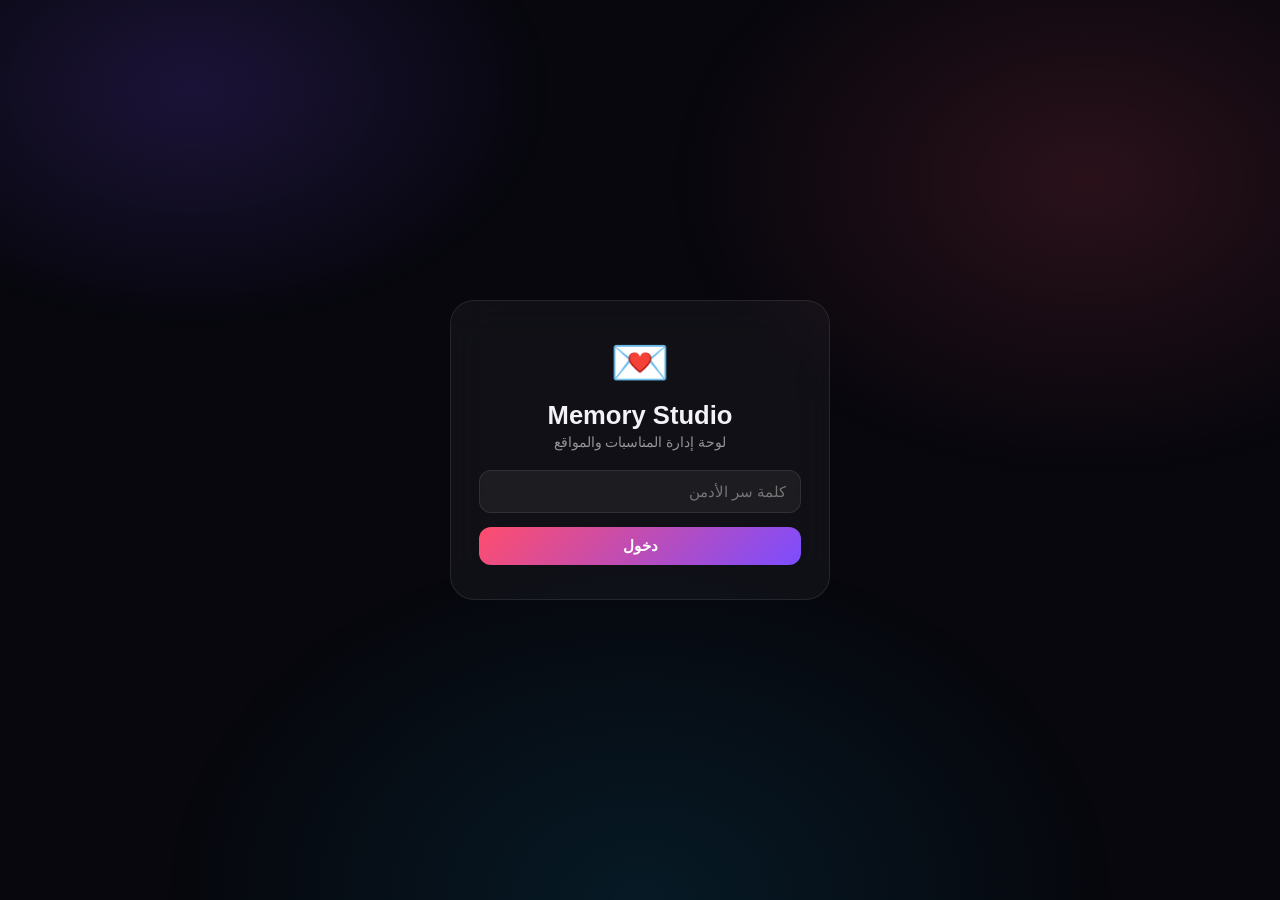
<file: admin.html>
<!DOCTYPE html>
<html lang="ar" dir="rtl">
  <head>
    <meta charset="UTF-8" />
    <meta name="viewport" content="width=device-width, initial-scale=1.0" />
    <title>Memory Studio — لوحة إدارة المناسبات</title>
    <link rel="stylesheet" href="assets/css/admin.css" />
  </head>
  <body>
    <div class="aurora"></div>

    <!-- Login gate -->
    <div id="loginGate" class="gate">
      <div class="gate-card">
        <div class="gate-logo">💌</div>
        <h1>Memory Studio</h1>
        <p>لوحة إدارة المناسبات والمواقع</p>
        <input id="loginPass" type="password" placeholder="كلمة سر الأدمن" autocomplete="off" />
        <button id="btnLogin" class="btn btn-primary">دخول</button>
        <div id="loginError" class="login-error hidden"></div>
      </div>
    </div>

    <!-- App -->
    <div id="app" class="app hidden">
      <header class="topbar">
        <div class="brand">
          <span class="brand-logo">💌</span>
          <div>
            <div class="brand-name">Memory Studio</div>
            <div class="brand-sub">لوحة الإدارة</div>
          </div>
        </div>
        <nav class="tabs">
          <button class="tab-btn active" data-tab="sites">المواقع</button>
          <button class="tab-btn" data-tab="create">إنشاء جديد</button>
          <button class="tab-btn" data-tab="analytics">التحليلات</button>
          <button class="tab-btn" data-tab="settings">الإعدادات</button>
        </nav>
        <button id="btnLogout" class="btn btn-ghost">خروج</button>
      </header>

      <main>
        <!-- Sites -->
        <section id="tab-sites" class="tab-panel active">
          <div class="panel-head">
            <div>
              <h2>المواقع</h2>
              <p id="sitesCount" class="muted">لا توجد مواقع بعد</p>
            </div>
            <input id="siteSearch" class="search" type="text" placeholder="بحث بالاسم أو المناسبة..." />
            <button class="btn btn-primary" data-goto="create">+ إنشاء موقع</button>
          </div>
          <div id="sitesTable" class="sites-list"></div>
        </section>

        <!-- Create -->
        <section id="tab-create" class="tab-panel">
          <div class="wizard">
            <div class="wizard-steps">
              <div class="wstep active" data-step="1">1 — المناسبة</div>
              <div class="wstep" data-step="2">2 — المظهر</div>
              <div class="wstep" data-step="3">3 — البيانات</div>
            </div>

            <div id="step1" class="wstep-body">
              <h2>اختار المناسبة</h2>
              <div id="occasionGrid" class="grid grid-occ"></div>
            </div>

            <div id="step2" class="wstep-body hidden">
              <div class="wstep-top">
                <h2>اختار المظهر</h2>
                <div class="occasion-pill" id="step2Occasion"></div>
              </div>
              <p class="muted">10 مظاهر مختلفة على نفس المحرك — كل واحد يغيّر الألوان والخطوط والأقسام</p>
              <div id="templateGrid" class="grid grid-tpl"></div>
            </div>

            <div id="step3" class="wstep-body hidden">
              <h2>بيانات الموقع</h2>
              <div class="summary" id="createSummary"></div>
              <div class="form">
                <label>اسم العميل / الموقع</label>
                <input id="fSiteName" type="text" placeholder="مثال: Ahmed & Sara" />
                <label>باسورد صفحة الزائر</label>
                <input id="fSitePass" type="text" placeholder="كلمة السر اللي يدخل بيها الزائر" />
                <label>باسورد لوحة التعديل (اختياري)</label>
                <input id="fDashPass" type="text" placeholder="لو حطيت سكربت التعديل، غيّرها" />
                <div class="row">
                  <button id="btnBack" class="btn btn-ghost">رجوع</button>
                  <button id="btnCreate" class="btn btn-primary">إنشاء الموقع ونشره 🚀</button>
                </div>
              </div>
              <div id="createLog" class="log hidden"></div>
            </div>
          </div>
        </section>

        <!-- Analytics -->
        <section id="tab-analytics" class="tab-panel">
          <div class="panel-head">
            <div>
              <h2>التحليلات والكاش</h2>
              <p class="muted">سرعة المواقع عبر Google PageSpeed + كاش/نشر Vercel</p>
            </div>
            <button id="btnRunAnalytics" class="btn btn-primary">تشغيل الفحص</button>
          </div>
          <div class="alert" id="analyticsAlert"></div>
          <div id="analyticsTable" class="analytics-list"></div>
        </section>

        <!-- Settings -->
        <section id="tab-settings" class="tab-panel">
          <h2>الإعدادات</h2>
          <div class="settings-grid">
            <div class="setting-card">
              <h3>🔐 الأدمن</h3>
              <label>كلمة سر الأدمن</label>
              <input id="sAdminPass" type="password" />
            </div>
            <div class="setting-card">
              <h3>🐙 GitHub</h3>
              <label>GitHub Token</label>
              <input id="sGhToken" type="password" placeholder="ghp_..." />
              <label>ريبو المحرك (التمبلت الأصلي)</label>
              <input id="sTemplateRepo" type="text" placeholder="owner/repo" />
              <label>ريبو البيانات المشترك (خاص — فيه المواقع والإعدادات)</label>
              <input id="sDataRepo" type="text" placeholder="owner/repo-data" />
            </div>
            <div class="setting-card">
              <h3>▲ Vercel</h3>
              <label>Vercel Token</label>
              <input id="sVercelToken" type="password" placeholder="للتنظيف الكاش والنشر" />
              <label>Team ID أو الـ slug (اختياري)</label>
              <input id="sVercelTeam" type="text" placeholder="مثال: team_xxx أو alielaseyali-8355s-projects" />
            </div>
            <div class="setting-card">
              <h3>⚡ PageSpeed</h3>
              <label>API Key (اختياري — بدونها تعمل بمعدل محدود)</label>
              <input id="sPsiKey" type="text" />
            </div>
          </div>
          <button id="btnSaveSettings" class="btn btn-primary">حفظ الإعدادات</button>
        </section>
      </main>
    </div>

    <div id="toast" class="toast hidden"></div>
    <div id="modal" class="modal hidden"></div>

    <script>window.__ADMIN_HTML_VERSION = "7";</script>
    <script src="assets/js/admin-templates.js?v=7"></script>
    <script src="assets/js/admin.js?v=7"></script>
  </body>
</html>
</file>
<file: assets/css/admin.css>
/* ============================================================
   Memory Studio — Admin Panel Styles (dark glassmorphism)
   ============================================================ */

:root {
  --bg: #07070d;
  --bg-secondary: #0e0e1a;
  --card: rgba(255, 255, 255, 0.04);
  --border: rgba(255, 255, 255, 0.09);
  --text: #f2f2f7;
  --muted: rgba(255, 255, 255, 0.55);
  --accent: #ff4d6d;
  --accent-2: #7c4dff;
  --green: #2af5a8;
  --amber: #ffd166;
  --danger: #ff2b3a;
  --radius: 18px;
}

* {
  box-sizing: border-box;
  margin: 0;
  padding: 0;
}

html,
body {
  height: 100%;
}

body {
  background: var(--bg);
  color: var(--text);
  font-family: "Cairo", "Tajawal", -apple-system, BlinkMacSystemFont, sans-serif;
  min-height: 100vh;
  overflow-x: hidden;
}

.aurora {
  position: fixed;
  inset: 0;
  background:
    radial-gradient(600px 400px at 15% 10%, rgba(124, 77, 255, 0.18), transparent 60%),
    radial-gradient(700px 500px at 85% 20%, rgba(255, 77, 109, 0.14), transparent 60%),
    radial-gradient(800px 600px at 50% 100%, rgba(0, 194, 255, 0.1), transparent 60%);
  pointer-events: none;
  z-index: 0;
}

.hidden {
  display: none !important;
}

.muted {
  color: var(--muted);
  font-size: 0.9rem;
}

/* ---------- Buttons / inputs ---------- */

.btn {
  border: 1px solid var(--border);
  background: var(--card);
  color: var(--text);
  padding: 10px 20px;
  border-radius: 12px;
  cursor: pointer;
  font-family: inherit;
  font-size: 0.95rem;
  transition: all 0.2s;
}

.btn:hover {
  border-color: rgba(255, 255, 255, 0.25);
  transform: translateY(-1px);
}

.btn-primary {
  background: linear-gradient(135deg, var(--accent), var(--accent-2));
  border: none;
  color: #fff;
  font-weight: 700;
}

.btn-primary:hover {
  filter: brightness(1.1);
}

.btn-ghost {
  background: transparent;
}

.btn-danger {
  background: rgba(255, 43, 58, 0.15);
  border-color: rgba(255, 43, 58, 0.4);
  color: #ff8d96;
}

.btn-sm {
  padding: 6px 12px;
  font-size: 0.82rem;
  border-radius: 9px;
}

.btn:disabled {
  opacity: 0.5;
  cursor: not-allowed;
  transform: none;
}

input {
  width: 100%;
  padding: 12px 14px;
  border-radius: 12px;
  border: 1px solid var(--border);
  background: rgba(255, 255, 255, 0.05);
  color: var(--text);
  font-family: inherit;
  font-size: 0.95rem;
  outline: none;
}

input:focus {
  border-color: var(--accent);
}

label {
  display: block;
  margin: 14px 0 6px;
  font-size: 0.85rem;
  color: var(--muted);
}

/* ---------- Gate ---------- */

.gate {
  position: fixed;
  inset: 0;
  z-index: 50;
  display: flex;
  align-items: center;
  justify-content: center;
  padding: 20px;
}

.gate-card {
  width: 100%;
  max-width: 380px;
  background: rgba(255, 255, 255, 0.04);
  border: 1px solid var(--border);
  border-radius: 24px;
  padding: 34px 28px;
  text-align: center;
  backdrop-filter: blur(20px);
  animation: popIn 0.35s ease;
}

.gate-logo {
  font-size: 3rem;
  margin-bottom: 10px;
}

.gate-card h1 {
  font-size: 1.6rem;
  margin-bottom: 4px;
}

.gate-card p {
  color: var(--muted);
  margin-bottom: 20px;
  font-size: 0.9rem;
}

.gate-card .btn {
  margin-top: 14px;
  width: 100%;
}

.login-error {
  margin-top: 12px;
  color: #ff8d96;
  font-size: 0.85rem;
}

/* ---------- App shell ---------- */

.app {
  position: relative;
  z-index: 1;
  min-height: 100vh;
  display: flex;
  flex-direction: column;
}

.topbar {
  position: sticky;
  top: 0;
  z-index: 10;
  display: flex;
  align-items: center;
  gap: 18px;
  padding: 14px 22px;
  background: rgba(7, 7, 13, 0.75);
  backdrop-filter: blur(18px);
  border-bottom: 1px solid var(--border);
}

.brand {
  display: flex;
  align-items: center;
  gap: 10px;
}

.brand-logo {
  font-size: 1.7rem;
}

.brand-name {
  font-weight: 800;
  font-size: 1.05rem;
}

.brand-sub {
  font-size: 0.72rem;
  color: var(--muted);
}

.tabs {
  display: flex;
  gap: 6px;
  margin-inline: auto;
  background: rgba(255, 255, 255, 0.04);
  padding: 5px;
  border-radius: 14px;
  border: 1px solid var(--border);
}

.tab-btn {
  background: transparent;
  border: none;
  color: var(--muted);
  font-family: inherit;
  font-size: 0.9rem;
  padding: 8px 16px;
  border-radius: 10px;
  cursor: pointer;
  transition: all 0.2s;
}

.tab-btn.active {
  background: linear-gradient(135deg, var(--accent), var(--accent-2));
  color: #fff;
  font-weight: 700;
}

main {
  flex: 1;
  padding: 26px 22px 60px;
  max-width: 1200px;
  width: 100%;
  margin: 0 auto;
}

.tab-panel {
  display: none;
}

.tab-panel.active {
  display: block;
  animation: fadeIn 0.3s ease;
}

.panel-head {
  display: flex;
  align-items: center;
  gap: 14px;
  flex-wrap: wrap;
  margin-bottom: 22px;
}

.panel-head h2 {
  font-size: 1.5rem;
}

.panel-head .search {
  width: 220px;
  margin-inline-start: auto;
}

/* ---------- Sites list ---------- */

.sites-list {
  display: flex;
  flex-direction: column;
  gap: 12px;
}

.site-row {
  display: grid;
  grid-template-columns: 1fr auto auto;
  gap: 16px;
  align-items: center;
  background: var(--card);
  border: 1px solid var(--border);
  border-radius: var(--radius);
  padding: 16px 18px;
  transition: border-color 0.2s;
}

.site-row:hover {
  border-color: rgba(255, 255, 255, 0.2);
}

.site-main {
  display: flex;
  align-items: center;
  gap: 14px;
  min-width: 0;
}

.site-icon {
  font-size: 1.8rem;
  width: 52px;
  height: 52px;
  display: flex;
  align-items: center;
  justify-content: center;
  background: rgba(255, 255, 255, 0.05);
  border-radius: 14px;
  flex-shrink: 0;
}

.site-info {
  min-width: 0;
}

.site-name {
  font-weight: 700;
  font-size: 1.05rem;
  display: flex;
  align-items: center;
  gap: 8px;
  flex-wrap: wrap;
}

.site-name .badge {
  font-size: 0.68rem;
  padding: 2px 8px;
  border-radius: 20px;
  background: rgba(124, 77, 255, 0.2);
  color: #c9b5ff;
}

.site-name .badge.ok {
  background: rgba(42, 245, 168, 0.15);
  color: var(--green);
}

.site-name .badge.err {
  background: rgba(255, 43, 58, 0.15);
  color: #ff8d96;
}

.site-links {
  display: flex;
  gap: 14px;
  margin-top: 6px;
  font-size: 0.82rem;
  flex-wrap: wrap;
}

.site-links a {
  color: var(--muted);
  text-decoration: none;
  display: inline-flex;
  align-items: center;
  gap: 5px;
}

.site-links a:hover {
  color: var(--accent);
}

.site-meta {
  font-size: 0.8rem;
  color: var(--muted);
  text-align: left;
}

.site-actions {
  display: flex;
  gap: 6px;
  flex-wrap: wrap;
  justify-content: flex-end;
}

.empty {
  text-align: center;
  padding: 60px 20px;
  color: var(--muted);
  border: 1px dashed var(--border);
  border-radius: var(--radius);
  font-size: 0.95rem;
}

/* ---------- Wizard ---------- */

.wizard {
  max-width: 860px;
  margin: 0 auto;
}

.wizard-steps {
  display: flex;
  justify-content: center;
  gap: 10px;
  margin-bottom: 26px;
  flex-wrap: wrap;
}

.wstep {
  padding: 8px 18px;
  border-radius: 20px;
  background: rgba(255, 255, 255, 0.04);
  border: 1px solid var(--border);
  color: var(--muted);
  font-size: 0.85rem;
}

.wstep.active {
  background: linear-gradient(135deg, var(--accent), var(--accent-2));
  color: #fff;
  border-color: transparent;
  font-weight: 700;
}

.wstep.done {
  border-color: rgba(42, 245, 168, 0.5);
  color: var(--green);
}

.wstep-body h2 {
  font-size: 1.4rem;
  margin-bottom: 18px;
}

.wstep-top {
  display: flex;
  align-items: center;
  justify-content: space-between;
  gap: 12px;
  flex-wrap: wrap;
}

.occasion-pill {
  background: rgba(124, 77, 255, 0.18);
  color: #d6c8ff;
  padding: 6px 14px;
  border-radius: 20px;
  font-size: 0.85rem;
}

.grid {
  display: grid;
  gap: 14px;
}

.grid-occ {
  grid-template-columns: repeat(auto-fill, minmax(160px, 1fr));
}

.grid-tpl {
  grid-template-columns: repeat(auto-fill, minmax(200px, 1fr));
}

.occ-card {
  background: var(--card);
  border: 1px solid var(--border);
  border-radius: 16px;
  padding: 18px 14px;
  text-align: center;
  cursor: pointer;
  transition: all 0.2s;
}

.occ-card:hover {
  transform: translateY(-3px);
  border-color: rgba(255, 255, 255, 0.25);
}

.occ-card.selected {
  border-color: var(--accent);
  background: rgba(255, 77, 109, 0.1);
  box-shadow: 0 0 0 1px var(--accent);
}

.occ-card .occ-emoji {
  font-size: 2rem;
  display: block;
  margin-bottom: 8px;
}

.occ-card .occ-name {
  font-weight: 700;
}

.occ-card .occ-sub {
  font-size: 0.75rem;
  color: var(--muted);
}

.tpl-card {
  background: var(--card);
  border: 1px solid var(--border);
  border-radius: 16px;
  padding: 14px;
  cursor: pointer;
  transition: all 0.2s;
}

.tpl-card:hover {
  transform: translateY(-3px);
  border-color: rgba(255, 255, 255, 0.25);
}

.tpl-card.selected {
  border-color: var(--accent);
  background: rgba(255, 77, 109, 0.1);
  box-shadow: 0 0 0 1px var(--accent);
}

.tpl-swatches {
  display: flex;
  gap: 6px;
  margin-bottom: 10px;
}

.swatch {
  height: 26px;
  flex: 1;
  border-radius: 8px;
  border: 1px solid rgba(255, 255, 255, 0.15);
}

.tpl-card .tpl-name {
  font-weight: 700;
  font-size: 0.95rem;
}

.tpl-card .tpl-fonts {
  font-size: 0.75rem;
  color: var(--muted);
  margin-top: 3px;
}

/* ---------- Form ---------- */

.summary {
  background: rgba(124, 77, 255, 0.08);
  border: 1px solid rgba(124, 77, 255, 0.3);
  border-radius: 14px;
  padding: 14px 16px;
  font-size: 0.9rem;
  margin-bottom: 18px;
}

.form {
  background: var(--card);
  border: 1px solid var(--border);
  border-radius: var(--radius);
  padding: 22px;
}

.form .row {
  display: flex;
  gap: 10px;
  margin-top: 20px;
  justify-content: flex-end;
}

.form .hint {
  margin-top: 12px;
  font-size: 0.8rem;
  color: var(--muted);
}

.log {
  margin-top: 18px;
  background: #0a0a12;
  border: 1px solid var(--border);
  border-radius: 14px;
  padding: 16px;
  max-height: 320px;
  overflow-y: auto;
  font-family: ui-monospace, Consolas, monospace;
  font-size: 0.82rem;
  line-height: 1.7;
}

.log .ok {
  color: var(--green);
}

.log .err {
  color: #ff8d96;
}

.log .info {
  color: var(--amber);
}

/* ---------- Analytics ---------- */

.analytics-list {
  display: flex;
  flex-direction: column;
  gap: 12px;
}

.ana-row {
  display: grid;
  grid-template-columns: 1.2fr 0.8fr 1fr 1fr auto;
  gap: 14px;
  align-items: center;
  background: var(--card);
  border: 1px solid var(--border);
  border-radius: var(--radius);
  padding: 14px 16px;
}

.ana-site .ana-name {
  font-weight: 700;
}

.ana-site .ana-url {
  font-size: 0.78rem;
  color: var(--muted);
  word-break: break-all;
}

.ana-cell .ana-label {
  font-size: 0.7rem;
  color: var(--muted);
  margin-bottom: 3px;
}

.score {
  font-weight: 800;
  font-size: 1.15rem;
}

.score.good {
  color: var(--green);
}

.score.mid {
  color: var(--amber);
}

.score.bad {
  color: var(--danger);
}

.alert {
  border-radius: 14px;
  padding: 14px 16px;
  margin-bottom: 16px;
  font-size: 0.9rem;
}

.alert.warn {
  background: rgba(255, 209, 102, 0.1);
  border: 1px solid rgba(255, 209, 102, 0.3);
  color: var(--amber);
}

/* ---------- Settings ---------- */

.settings-grid {
  display: grid;
  grid-template-columns: repeat(auto-fit, minmax(260px, 1fr));
  gap: 16px;
  margin-bottom: 20px;
}

.setting-card {
  background: var(--card);
  border: 1px solid var(--border);
  border-radius: var(--radius);
  padding: 18px;
}

.setting-card h3 {
  font-size: 1rem;
  margin-bottom: 6px;
}

/* ---------- Toast / Modal ---------- */

.toast {
  position: fixed;
  bottom: 24px;
  right: 24px;
  z-index: 100;
  background: #17131d;
  border: 1px solid rgba(255, 255, 255, 0.18);
  border-radius: 14px;
  padding: 14px 20px;
  font-size: 0.9rem;
  box-shadow: 0 10px 40px rgba(0, 0, 0, 0.5);
  animation: slideUp 0.3s ease;
}

.toast.err {
  border-color: rgba(255, 43, 58, 0.5);
}

.modal {
  position: fixed;
  inset: 0;
  z-index: 90;
  background: rgba(0, 0, 0, 0.6);
  backdrop-filter: blur(8px);
  display: flex;
  align-items: center;
  justify-content: center;
  padding: 20px;
}

.modal-box {
  width: 100%;
  max-width: 480px;
  background: #12101a;
  border: 1px solid var(--border);
  border-radius: 20px;
  padding: 24px;
  animation: popIn 0.3s ease;
}

.modal-box h3 {
  margin-bottom: 14px;
}

.modal-actions {
  display: flex;
  gap: 10px;
  justify-content: flex-end;
  margin-top: 18px;
}

/* ---------- Animations ---------- */

@keyframes fadeIn {
  from {
    opacity: 0;
    transform: translateY(6px);
  }
  to {
    opacity: 1;
    transform: none;
  }
}

@keyframes popIn {
  from {
    opacity: 0;
    transform: scale(0.95);
  }
  to {
    opacity: 1;
    transform: none;
  }
}

@keyframes slideUp {
  from {
    opacity: 0;
    transform: translateY(10px);
  }
  to {
    opacity: 1;
    transform: none;
  }
}

/* ---------- Responsive ---------- */

@media (max-width: 820px) {
  .topbar {
    flex-wrap: wrap;
    gap: 10px;
  }

  .tabs {
    order: 3;
    width: 100%;
    overflow-x: auto;
  }

  .tab-btn {
    flex: 1;
    white-space: nowrap;
  }

  .site-row {
    grid-template-columns: 1fr;
  }

  .site-meta,
  .site-actions {
    text-align: right;
    justify-content: flex-start;
  }

  .ana-row {
    grid-template-columns: 1fr 1fr;
  }
}
</file>
